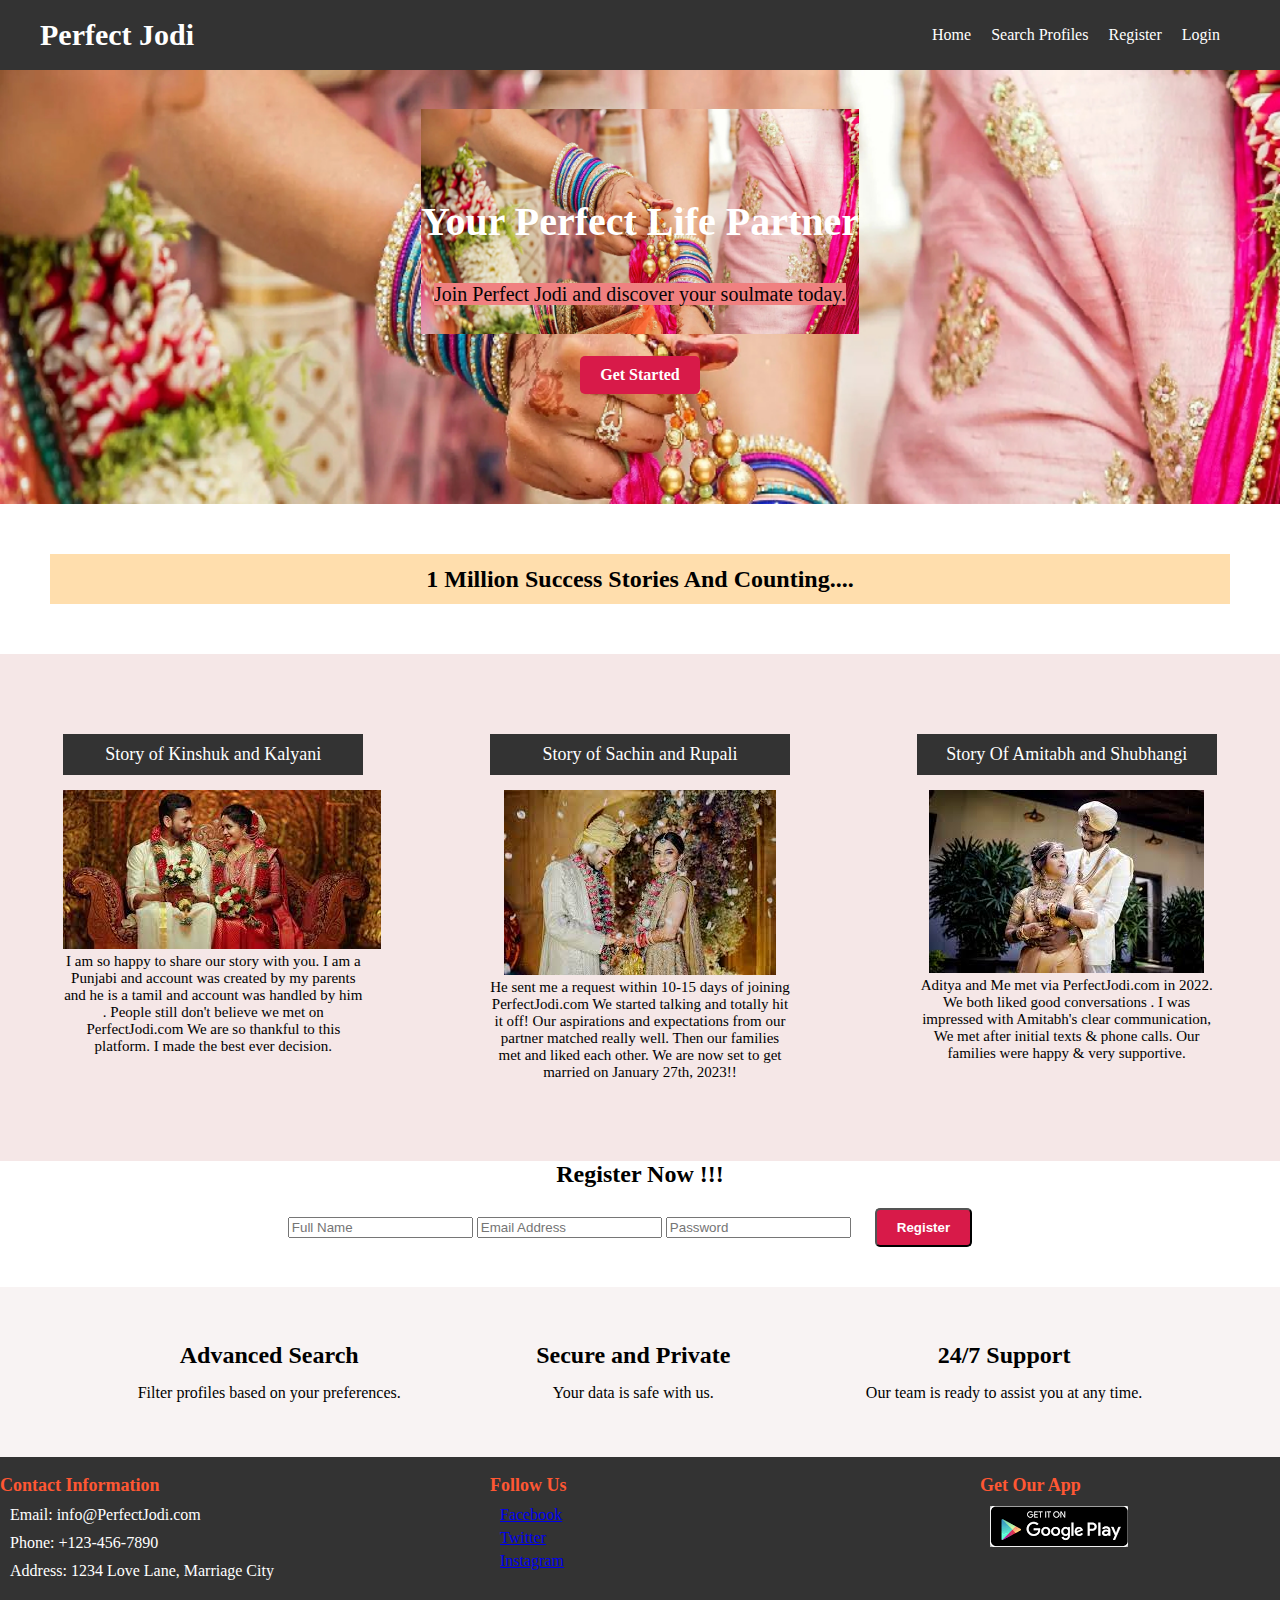
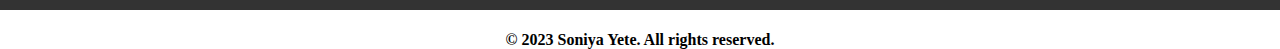
<file: Landing Page/index.html>
<!DOCTYPE html>
<html lang="en">
<head>
    <meta charset="UTF-8">
    <meta name="viewport" content="width=device-width, initial-scale=1.0">
    <title>Perfect Jodi- Find Your Life Partner</title>
    <link rel="stylesheet" href="abc.css">
</head>
<body>
    <header>
        <nav>
            <div class="logo">Perfect Jodi
    
            </div>
            <ul>
                <li><a href="#">Home</a></li>
                <li><a href="#">Search Profiles</a></li>
                <li><a href="#">Register</a></li>
                <li><a href="#">Login</a></li>
            </ul>
        </nav>
    </header>

    <section class="Jodi">
        <h1>
        <span class="Jodi"> Your Perfect Life Partner</span>
    </h1>
        <p><mark>Join Perfect Jodi
 and discover your soulmate today.</mark></p>
        <a href="#" class="cta-button">Get Started
        </a>
    </section>
        <section class="heading">
            <div class="heading">
        <h2> 
            1 Million Success Stories And Counting....
        </h2>
    </div>
    </section>


        <section class="Stories">
            <div class="story">
                <header>Story of Kinshuk  and Kalyani</header>
                <img src="wedding1.jpeg">
                <p> I am so happy to share our story with you. I am a Punjabi and account was created by my parents and he is a tamil and account was handled by him . People still don't believe we met on PerfectJodi.com We are so thankful to this platform. I made the best ever decision.</p>
            </div>
            <div class="story">
                <header>
                    Story of Sachin and Rupali
                </header>
                <img src="marriage2.jpeg">
                <p>
                    He sent me a request within 10-15 days of joining PerfectJodi.com We started talking and totally hit it off! Our aspirations and expectations from our partner matched really well. Then our families met and liked each other. We are now set to get married on January 27th, 2023!!
                </p>
            </div>
            <div class="story">
                <header>
                    Story Of Amitabh and Shubhangi
                </header>     
                <img src="wedding2.jpeg">
                <p>
                    Aditya and Me met via PerfectJodi.com in 2022. We both liked good conversations . I was impressed with Amitabh's clear communication, We met after initial texts & phone calls. Our families were happy & very supportive.
                </p>       
            </div>
    </section>
    <section class="registration">
        <h2><b>Register Now !!!</b></h2>
        <form id="registrationForm">
            <input type="text" id="fullName" placeholder="Full Name" required>
            <input type="email" id="email" placeholder="Email Address" required>
            <input type="password" id="password" placeholder="Password" required>
            <button type="submit" class="cta-button">Register</button>
        </form>
    </section>
    <script src="script.js"></script>
    
    <section class="features">
        <div class="feature">
            <h2>Advanced Search</h2>
            <p>Filter profiles based on your preferences.</p>
        </div>
        <div class="feature">
            <h2>Secure and Private</h2>
            <p>Your data is safe with us.</p>
        </div>
        <div class="feature">
            <h2>24/7 Support</h2>
            <p>Our team is ready to assist you at any time.</p>
        </div>
    </section>
    
<footer>
    <div class="contact-info">
        <h3>Contact Information</h3>
        <p>Email: info@PerfectJodi.com</p>
        <p>Phone: +123-456-7890</p>
        <p>Address: 1234 Love Lane, Marriage City</p>
    </div>
</div>
<div class="social-media">
    <h3>Follow Us</h3>
    <ul>
        <li><a href="https://www.facebook.com/PerfectJodi" target="_blank">Facebook</a></li>
        <li><a href="https://twitter.com/PerfectJodi" target="_blank">Twitter</a></li>
        <li><a href="https://www.instagram.com/PerfectJodi" target="_blank">Instagram</a></li>
    </ul>
</div>
<div class="app-link">
    <h3>Get Our App</h3>
    <a href="https://play.google.com/store/apps/details?id=com.PerfectJodi" target="_blank">
        <img src="gp1.png" alt="Download on Google Play">
    </a>
</footer>
</div>

        <h4 style="text-align: center;">&copy; 2023 Soniya Yete. All rights reserved.</h4>

</body>
</html>
</file>
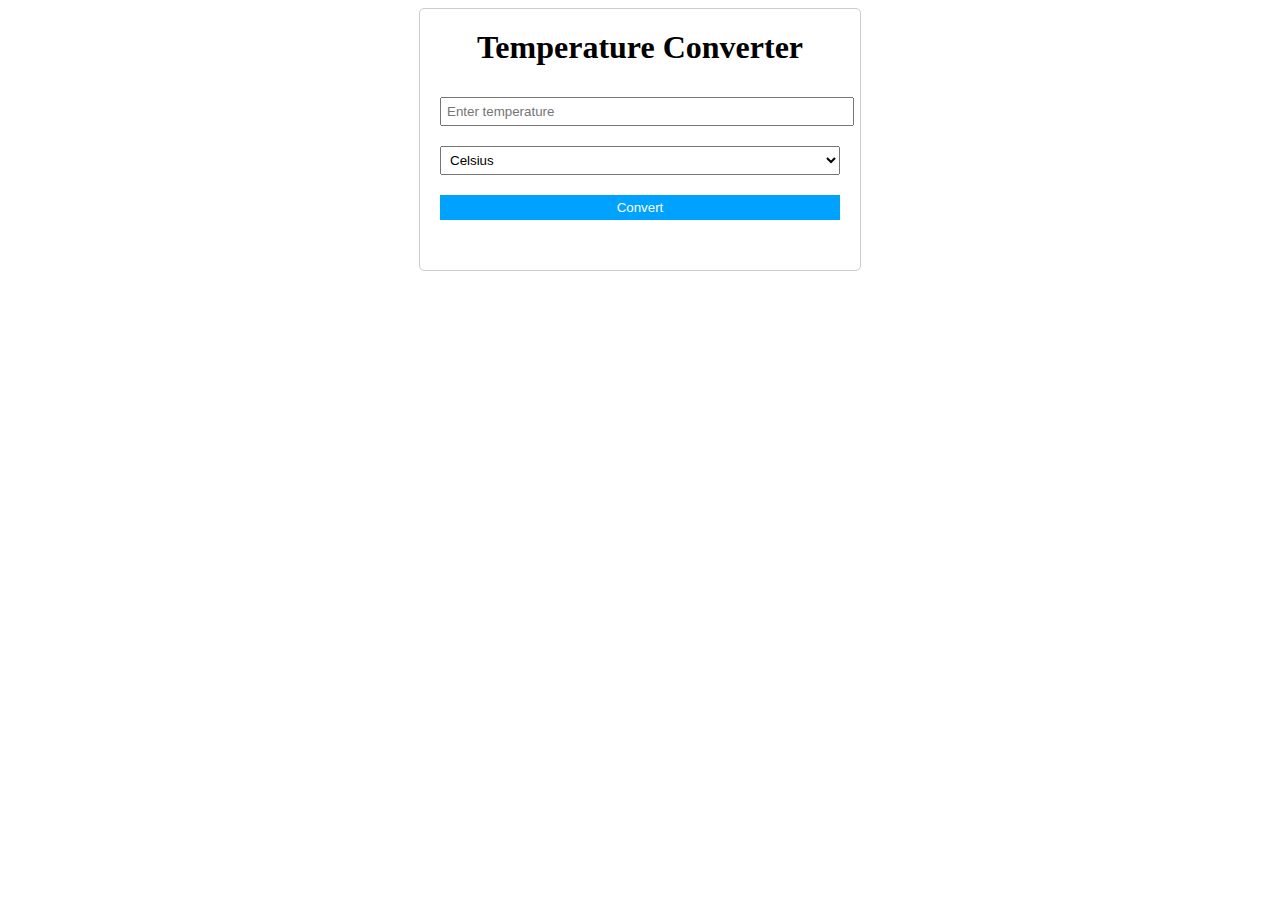
<file: temperature/temperature.html>
<!DOCTYPE html>
<html lang="en">
<head>
  <meta charset="UTF-8">
  <meta name="viewport" content="width=device-width, initial-scale=1.0">
  <title>Temperature Converter</title>
  <link rel="stylesheet" href="decor.css">
</head>
<body>
  <div class="container">
    <h1>Temperature Converter</h1>
    <input type="text" id="temperatureInput" placeholder="Enter temperature">
    <select id="unitSelect">
      <option value="celsius">Celsius</option>
      <option value="fahrenheit">Fahrenheit</option>
      <option value="kelvin">Kelvin</option>
    </select>
    <button id="convertButton">Convert</button>
    <div id="result"></div>
  </div>
  <script src="logic.js"></script>
</body>
</html>
</file>
<file: Landing Page/abc.css>
body, h1, h2, p 
{
    margin: 0;
    padding: 0;
}

body {
    font-family: Georgia, 'Times New Roman', Times, serif;
    background-repeat: no-repeat;
    background-size: 100%;
    max-height: 100px;
}

header {
    background-color: #333;
    color: #ffffff;
    padding: 10px 0;
}
header::hover {
    background-color: #c78336;
}
nav {
    display: flex;
    justify-content: space-between;
    align-items: center;
    max-width: 1200px;
    margin: 0 auto;
    padding: 0 20px;
}

.logo {
    font-size: 30px;
    font-weight: bold;
    transition: color 0.3s;
}
.logo:hover {
    color: #ff33a3; 
}

nav ul {
    list-style: none;
    display: flex;
}

nav li {
    margin-right: 20px;
}

nav li:hover{
        color :rgb(41, 40, 40);
        font-size: 20px;
        overflow: hidden;
}


nav a {
    color: #fff;
    text-decoration: none;
    transition: color 0.3s;
}
nav a:hover {
    color:rgb(197, 165, 181);
}

.registration {
    text-align: center;
}

.Jodi {
    background-size: auto;
    text-align: center;
    padding: 90px 0;
    color: #fff;
    background-image: url(matrimonysite.jpg);
    background-repeat: no-repeat;
    background-size: 100%;

    
}

.Jodi h1 {
    font-size: 40px;
    margin-bottom: 20px;
    color: rgb(22, 13, 13);
    font-weight: bolder;
    margin: 38px;
    transition:  0.5s;
    }

.Jodi p {
    font-size: 20px;
    margin-bottom: 30px;
    color: rgb(6, 2, 7);
}
mark { 
    background-color:lightcoral;
    color: rgb(5, 3, 4);
  }
   
.cta-button {
    display: inline-block;
    background-color: #d81a49;
    color: #fff;
    padding: 10px 20px;
    border-radius: 5px;
    text-decoration: none;
    font-weight: bold;
    transition: background-color 0.3s;
    margin: 20px;
}

.cta-button:hover {
    background-color: #E64A19;
}
.heading {
    background-color:navajowhite;
    white-space: unset;
    line-height: 50px;
    height: fit-content;
    color: black;
    margin: 50px;
    text-align: center;
}

.features {
    display: flex;
    justify-content: space-around;
    align-items: center;
    background-color: #f8f3f3;
    padding: 60px 70px;
    height: 50px;
    transform: translateY(20px);
    transition: transform 0.5s;
}

.feature {
    text-align: center;
    max-width: 300px;
}

.feature h2 {
    font-size: 24px;
    margin-bottom: 15px;
}
.Stories {
    display: flex;
    justify-content: space-around;
    align-items: self-start;
    background-color: #f5e7e7;
    padding: 80px 0;
    height: 80x;
}
.story {
    text-align: center;
    max-width: 300px;
}

.story header{
    font-size: 18px;
    margin-bottom: 15px;
}

.story p{
    font-size: 15px;
}
.contact-info,
.social-media,
.app-link,
.copyright {
    flex: 1;
    max-width: 300px;
    text-align: left;
}

.contact-info h3,
.social-media h3,
.app-link h3 {
    font-size: 18px;
    margin-bottom: 10px;
    color: #FF5733;
}

.contact-info p,
.social-media ul,
.app-link a,
.copyright p {
    font-size: 16px;
    margin-bottom: 5px;
    margin: 10px;
}

.social-media ul {
    list-style: none;
    padding: 0;
}

.social-media ul li {
    margin-bottom: 5px;
}

.app-link img {
    max-width: 100%;
    height: auto;
}
footer {
    background-color: #333;
    color: #fff;
    text-align: center;
    padding: 20px 0;
    display: flex;
    justify-content: space-between;
    flex-wrap: wrap;
}
.bottom {
    text-align: center;

}
.copyright p {
    background-color: #333;
    color: #fff;
    text-align: center;
    padding: 20px 0;
    display: flex;
    justify-content: space-between;
    flex-wrap: wrap;

}
</file>
<file: temperature/decor.css>
body {
    font-family: 'Times New Roman', Times, serif;
  }
  
  .container {
    max-width: 400px;
    margin: 0 auto;
    padding: 20px;
    text-align: center;
    border: 1px solid #ccc;
    border-radius: 5px;
  }
  
  h1 {
    margin-top: 0;
  }
  
  input, select, button {
    margin: 10px 0;
    padding: 5px;
    width: 100%;
  }
  
  button {
    background-color: #00a2ff;
    color: white;
    border: none;
    cursor: pointer;
  }
  
  #result {
    font-size: 24px;
    font-weight: bold;
    margin-top: 20px;
  }
</file>
